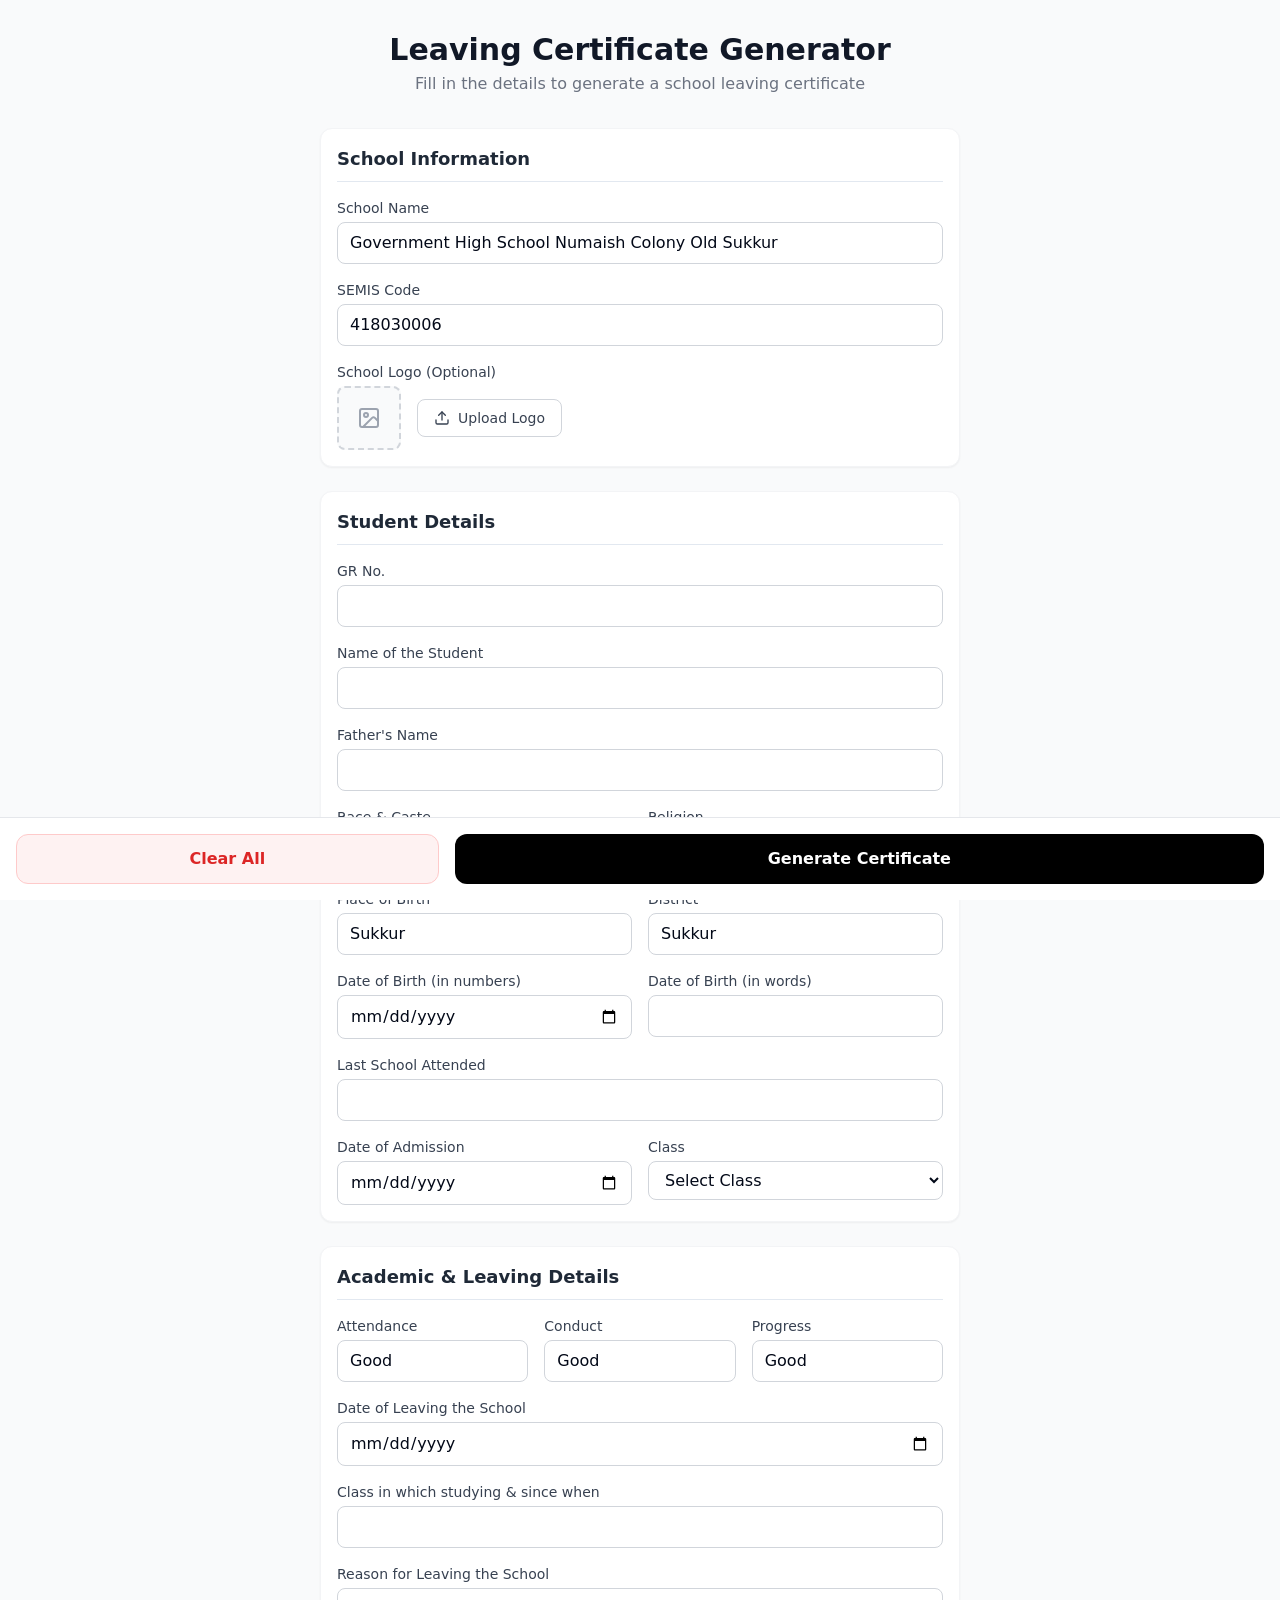
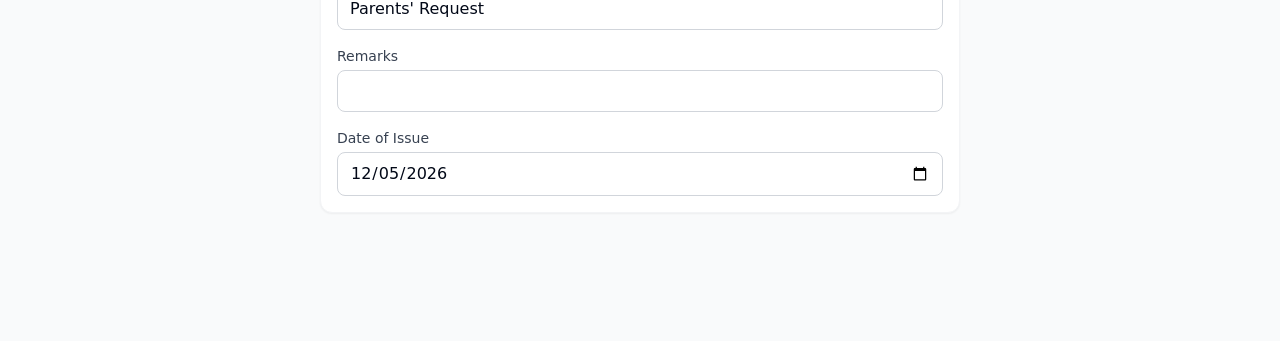
<file: index.html>
<!DOCTYPE html>
<html lang="en">
  <head>
    <meta charset="UTF-8" />
    <meta name="viewport" content="width=device-width, initial-scale=1.0" />
    <title>Leaving Certificate - GHS Numaish Colony</title>
    <meta name="description" content="School Leaving Certificate Generator - GHS Numaish Colony Old Sukkur" />
    <meta name="theme-color" content="#1a365d" />
    <meta name="mobile-web-app-capable" content="yes" />
    <meta name="apple-mobile-web-app-capable" content="yes" />
    <meta name="apple-mobile-web-app-status-bar-style" content="default" />
    <meta name="apple-mobile-web-app-title" content="LC Generator" />
    <link rel="manifest" href="/leavingcertificate/manifest.json" />
    <script type="module" crossorigin src="./assets/index-BnhiAeqV.js"></script>
    <link rel="stylesheet" crossorigin href="./assets/index-DXA7u58c.css">
  </head>
  <body>
    <div id="root"></div>
  </body>
</html>
</file>
<file: assets/index-DXA7u58c.css>
@font-face{font-family:Cinzel;font-style:normal;font-display:swap;font-weight:600;src:url(./cinzel-latin-ext-600-normal-BEFdM_VE.woff2) format("woff2"),url(./cinzel-latin-ext-600-normal-BY9Mq9iK.woff) format("woff");unicode-range:U+0100-02BA,U+02BD-02C5,U+02C7-02CC,U+02CE-02D7,U+02DD-02FF,U+0304,U+0308,U+0329,U+1D00-1DBF,U+1E00-1E9F,U+1EF2-1EFF,U+2020,U+20A0-20AB,U+20AD-20C0,U+2113,U+2C60-2C7F,U+A720-A7FF}@font-face{font-family:Cinzel;font-style:normal;font-display:swap;font-weight:600;src:url(./cinzel-latin-600-normal-Dd5YO2UX.woff2) format("woff2"),url(./cinzel-latin-600-normal-CH_LB4su.woff) format("woff");unicode-range:U+0000-00FF,U+0131,U+0152-0153,U+02BB-02BC,U+02C6,U+02DA,U+02DC,U+0304,U+0308,U+0329,U+2000-206F,U+20AC,U+2122,U+2191,U+2193,U+2212,U+2215,U+FEFF,U+FFFD}@font-face{font-family:Cinzel;font-style:normal;font-display:swap;font-weight:700;src:url(./cinzel-latin-ext-700-normal-C24KFjuG.woff2) format("woff2"),url(./cinzel-latin-ext-700-normal-CORa-yIv.woff) format("woff");unicode-range:U+0100-02BA,U+02BD-02C5,U+02C7-02CC,U+02CE-02D7,U+02DD-02FF,U+0304,U+0308,U+0329,U+1D00-1DBF,U+1E00-1E9F,U+1EF2-1EFF,U+2020,U+20A0-20AB,U+20AD-20C0,U+2113,U+2C60-2C7F,U+A720-A7FF}@font-face{font-family:Cinzel;font-style:normal;font-display:swap;font-weight:700;src:url(./cinzel-latin-700-normal-Dkw14w9r.woff2) format("woff2"),url(./cinzel-latin-700-normal-C-gK7hA8.woff) format("woff");unicode-range:U+0000-00FF,U+0131,U+0152-0153,U+02BB-02BC,U+02C6,U+02DA,U+02DC,U+0304,U+0308,U+0329,U+2000-206F,U+20AC,U+2122,U+2191,U+2193,U+2212,U+2215,U+FEFF,U+FFFD}@font-face{font-family:Libre Baskerville;font-style:normal;font-display:swap;font-weight:400;src:url(./libre-baskerville-latin-ext-400-normal-DehDhP4C.woff2) format("woff2"),url(./libre-baskerville-latin-ext-400-normal-Dm_CMUlS.woff) format("woff");unicode-range:U+0100-02BA,U+02BD-02C5,U+02C7-02CC,U+02CE-02D7,U+02DD-02FF,U+0304,U+0308,U+0329,U+1D00-1DBF,U+1E00-1E9F,U+1EF2-1EFF,U+2020,U+20A0-20AB,U+20AD-20C0,U+2113,U+2C60-2C7F,U+A720-A7FF}@font-face{font-family:Libre Baskerville;font-style:normal;font-display:swap;font-weight:400;src:url(./libre-baskerville-latin-400-normal-C42RasBZ.woff2) format("woff2"),url(./libre-baskerville-latin-400-normal-B6A5kCEq.woff) format("woff");unicode-range:U+0000-00FF,U+0131,U+0152-0153,U+02BB-02BC,U+02C6,U+02DA,U+02DC,U+0304,U+0308,U+0329,U+2000-206F,U+20AC,U+2122,U+2191,U+2193,U+2212,U+2215,U+FEFF,U+FFFD}@font-face{font-family:Libre Baskerville;font-style:normal;font-display:swap;font-weight:700;src:url(./libre-baskerville-latin-ext-700-normal-URU-TBJY.woff2) format("woff2"),url(./libre-baskerville-latin-ext-700-normal-CwmVKpN0.woff) format("woff");unicode-range:U+0100-02BA,U+02BD-02C5,U+02C7-02CC,U+02CE-02D7,U+02DD-02FF,U+0304,U+0308,U+0329,U+1D00-1DBF,U+1E00-1E9F,U+1EF2-1EFF,U+2020,U+20A0-20AB,U+20AD-20C0,U+2113,U+2C60-2C7F,U+A720-A7FF}@font-face{font-family:Libre Baskerville;font-style:normal;font-display:swap;font-weight:700;src:url(./libre-baskerville-latin-700-normal-CLGq6Yj4.woff2) format("woff2"),url(./libre-baskerville-latin-700-normal-DFRs2Bxw.woff) format("woff");unicode-range:U+0000-00FF,U+0131,U+0152-0153,U+02BB-02BC,U+02C6,U+02DA,U+02DC,U+0304,U+0308,U+0329,U+2000-206F,U+20AC,U+2122,U+2191,U+2193,U+2212,U+2215,U+FEFF,U+FFFD}@font-face{font-family:Libre Baskerville;font-style:italic;font-display:swap;font-weight:400;src:url(./libre-baskerville-latin-ext-400-italic-BgvGgHFw.woff2) format("woff2"),url(./libre-baskerville-latin-ext-400-italic-C64zF-fj.woff) format("woff");unicode-range:U+0100-02BA,U+02BD-02C5,U+02C7-02CC,U+02CE-02D7,U+02DD-02FF,U+0304,U+0308,U+0329,U+1D00-1DBF,U+1E00-1E9F,U+1EF2-1EFF,U+2020,U+20A0-20AB,U+20AD-20C0,U+2113,U+2C60-2C7F,U+A720-A7FF}@font-face{font-family:Libre Baskerville;font-style:italic;font-display:swap;font-weight:400;src:url(./libre-baskerville-latin-400-italic-Dx5Rrf3o.woff2) format("woff2"),url(./libre-baskerville-latin-400-italic-BDjkfMIE.woff) format("woff");unicode-range:U+0000-00FF,U+0131,U+0152-0153,U+02BB-02BC,U+02C6,U+02DA,U+02DC,U+0304,U+0308,U+0329,U+2000-206F,U+20AC,U+2122,U+2191,U+2193,U+2212,U+2215,U+FEFF,U+FFFD}@font-face{font-family:Playfair Display;font-style:normal;font-display:swap;font-weight:400;src:url(./playfair-display-cyrillic-400-normal-CjW2EstV.woff2) format("woff2"),url(./playfair-display-cyrillic-400-normal-ZiRag6zj.woff) format("woff");unicode-range:U+0301,U+0400-045F,U+0490-0491,U+04B0-04B1,U+2116}@font-face{font-family:Playfair Display;font-style:normal;font-display:swap;font-weight:400;src:url(./playfair-display-vietnamese-400-normal-BV2APVTb.woff2) format("woff2"),url(./playfair-display-vietnamese-400-normal-BbvUAu4N.woff) format("woff");unicode-range:U+0102-0103,U+0110-0111,U+0128-0129,U+0168-0169,U+01A0-01A1,U+01AF-01B0,U+0300-0301,U+0303-0304,U+0308-0309,U+0323,U+0329,U+1EA0-1EF9,U+20AB}@font-face{font-family:Playfair Display;font-style:normal;font-display:swap;font-weight:400;src:url(./playfair-display-latin-ext-400-normal-BxlSGspa.woff2) format("woff2"),url(./playfair-display-latin-ext-400-normal-qdZwdvNS.woff) format("woff");unicode-range:U+0100-02BA,U+02BD-02C5,U+02C7-02CC,U+02CE-02D7,U+02DD-02FF,U+0304,U+0308,U+0329,U+1D00-1DBF,U+1E00-1E9F,U+1EF2-1EFF,U+2020,U+20A0-20AB,U+20AD-20C0,U+2113,U+2C60-2C7F,U+A720-A7FF}@font-face{font-family:Playfair Display;font-style:normal;font-display:swap;font-weight:400;src:url(./playfair-display-latin-400-normal-CFtfchNt.woff2) format("woff2"),url(./playfair-display-latin-400-normal-DHYHbkg3.woff) format("woff");unicode-range:U+0000-00FF,U+0131,U+0152-0153,U+02BB-02BC,U+02C6,U+02DA,U+02DC,U+0304,U+0308,U+0329,U+2000-206F,U+20AC,U+2122,U+2191,U+2193,U+2212,U+2215,U+FEFF,U+FFFD}@font-face{font-family:Playfair Display;font-style:normal;font-display:swap;font-weight:700;src:url(./playfair-display-cyrillic-700-normal-Dw3uKy19.woff2) format("woff2"),url(./playfair-display-cyrillic-700-normal-Dk1mTcxf.woff) format("woff");unicode-range:U+0301,U+0400-045F,U+0490-0491,U+04B0-04B1,U+2116}@font-face{font-family:Playfair Display;font-style:normal;font-display:swap;font-weight:700;src:url(./playfair-display-vietnamese-700-normal-CaKJSIny.woff2) format("woff2"),url(./playfair-display-vietnamese-700-normal-Cr1rw0mr.woff) format("woff");unicode-range:U+0102-0103,U+0110-0111,U+0128-0129,U+0168-0169,U+01A0-01A1,U+01AF-01B0,U+0300-0301,U+0303-0304,U+0308-0309,U+0323,U+0329,U+1EA0-1EF9,U+20AB}@font-face{font-family:Playfair Display;font-style:normal;font-display:swap;font-weight:700;src:url(./playfair-display-latin-ext-700-normal-C58ejOkc.woff2) format("woff2"),url(./playfair-display-latin-ext-700-normal-D5HUU8GT.woff) format("woff");unicode-range:U+0100-02BA,U+02BD-02C5,U+02C7-02CC,U+02CE-02D7,U+02DD-02FF,U+0304,U+0308,U+0329,U+1D00-1DBF,U+1E00-1E9F,U+1EF2-1EFF,U+2020,U+20A0-20AB,U+20AD-20C0,U+2113,U+2C60-2C7F,U+A720-A7FF}@font-face{font-family:Playfair Display;font-style:normal;font-display:swap;font-weight:700;src:url(./playfair-display-latin-700-normal-CuDiGg7c.woff2) format("woff2"),url(./playfair-display-latin-700-normal-Bc_1Q1cG.woff) format("woff");unicode-range:U+0000-00FF,U+0131,U+0152-0153,U+02BB-02BC,U+02C6,U+02DA,U+02DC,U+0304,U+0308,U+0329,U+2000-206F,U+20AC,U+2122,U+2191,U+2193,U+2212,U+2215,U+FEFF,U+FFFD}*,:before,:after{--tw-border-spacing-x: 0;--tw-border-spacing-y: 0;--tw-translate-x: 0;--tw-translate-y: 0;--tw-rotate: 0;--tw-skew-x: 0;--tw-skew-y: 0;--tw-scale-x: 1;--tw-scale-y: 1;--tw-pan-x: ;--tw-pan-y: ;--tw-pinch-zoom: ;--tw-scroll-snap-strictness: proximity;--tw-gradient-from-position: ;--tw-gradient-via-position: ;--tw-gradient-to-position: ;--tw-ordinal: ;--tw-slashed-zero: ;--tw-numeric-figure: ;--tw-numeric-spacing: ;--tw-numeric-fraction: ;--tw-ring-inset: ;--tw-ring-offset-width: 0px;--tw-ring-offset-color: #fff;--tw-ring-color: rgb(59 130 246 / .5);--tw-ring-offset-shadow: 0 0 #0000;--tw-ring-shadow: 0 0 #0000;--tw-shadow: 0 0 #0000;--tw-shadow-colored: 0 0 #0000;--tw-blur: ;--tw-brightness: ;--tw-contrast: ;--tw-grayscale: ;--tw-hue-rotate: ;--tw-invert: ;--tw-saturate: ;--tw-sepia: ;--tw-drop-shadow: ;--tw-backdrop-blur: ;--tw-backdrop-brightness: ;--tw-backdrop-contrast: ;--tw-backdrop-grayscale: ;--tw-backdrop-hue-rotate: ;--tw-backdrop-invert: ;--tw-backdrop-opacity: ;--tw-backdrop-saturate: ;--tw-backdrop-sepia: ;--tw-contain-size: ;--tw-contain-layout: ;--tw-contain-paint: ;--tw-contain-style: }::backdrop{--tw-border-spacing-x: 0;--tw-border-spacing-y: 0;--tw-translate-x: 0;--tw-translate-y: 0;--tw-rotate: 0;--tw-skew-x: 0;--tw-skew-y: 0;--tw-scale-x: 1;--tw-scale-y: 1;--tw-pan-x: ;--tw-pan-y: ;--tw-pinch-zoom: ;--tw-scroll-snap-strictness: proximity;--tw-gradient-from-position: ;--tw-gradient-via-position: ;--tw-gradient-to-position: ;--tw-ordinal: ;--tw-slashed-zero: ;--tw-numeric-figure: ;--tw-numeric-spacing: ;--tw-numeric-fraction: ;--tw-ring-inset: ;--tw-ring-offset-width: 0px;--tw-ring-offset-color: #fff;--tw-ring-color: rgb(59 130 246 / .5);--tw-ring-offset-shadow: 0 0 #0000;--tw-ring-shadow: 0 0 #0000;--tw-shadow: 0 0 #0000;--tw-shadow-colored: 0 0 #0000;--tw-blur: ;--tw-brightness: ;--tw-contrast: ;--tw-grayscale: ;--tw-hue-rotate: ;--tw-invert: ;--tw-saturate: ;--tw-sepia: ;--tw-drop-shadow: ;--tw-backdrop-blur: ;--tw-backdrop-brightness: ;--tw-backdrop-contrast: ;--tw-backdrop-grayscale: ;--tw-backdrop-hue-rotate: ;--tw-backdrop-invert: ;--tw-backdrop-opacity: ;--tw-backdrop-saturate: ;--tw-backdrop-sepia: ;--tw-contain-size: ;--tw-contain-layout: ;--tw-contain-paint: ;--tw-contain-style: }*,:before,:after{box-sizing:border-box;border-width:0;border-style:solid;border-color:#e5e7eb}:before,:after{--tw-content: ""}html,:host{line-height:1.5;-webkit-text-size-adjust:100%;-moz-tab-size:4;-o-tab-size:4;tab-size:4;font-family:ui-sans-serif,system-ui,sans-serif,"Apple Color Emoji","Segoe UI Emoji",Segoe UI Symbol,"Noto Color Emoji";font-feature-settings:normal;font-variation-settings:normal;-webkit-tap-highlight-color:transparent}body{margin:0;line-height:inherit}hr{height:0;color:inherit;border-top-width:1px}abbr:where([title]){-webkit-text-decoration:underline dotted;text-decoration:underline dotted}h1,h2,h3,h4,h5,h6{font-size:inherit;font-weight:inherit}a{color:inherit;text-decoration:inherit}b,strong{font-weight:bolder}code,kbd,samp,pre{font-family:ui-monospace,SFMono-Regular,Menlo,Monaco,Consolas,Liberation Mono,Courier New,monospace;font-feature-settings:normal;font-variation-settings:normal;font-size:1em}small{font-size:80%}sub,sup{font-size:75%;line-height:0;position:relative;vertical-align:baseline}sub{bottom:-.25em}sup{top:-.5em}table{text-indent:0;border-color:inherit;border-collapse:collapse}button,input,optgroup,select,textarea{font-family:inherit;font-feature-settings:inherit;font-variation-settings:inherit;font-size:100%;font-weight:inherit;line-height:inherit;letter-spacing:inherit;color:inherit;margin:0;padding:0}button,select{text-transform:none}button,input:where([type=button]),input:where([type=reset]),input:where([type=submit]){-webkit-appearance:button;background-color:transparent;background-image:none}:-moz-focusring{outline:auto}:-moz-ui-invalid{box-shadow:none}progress{vertical-align:baseline}::-webkit-inner-spin-button,::-webkit-outer-spin-button{height:auto}[type=search]{-webkit-appearance:textfield;outline-offset:-2px}::-webkit-search-decoration{-webkit-appearance:none}::-webkit-file-upload-button{-webkit-appearance:button;font:inherit}summary{display:list-item}blockquote,dl,dd,h1,h2,h3,h4,h5,h6,hr,figure,p,pre{margin:0}fieldset{margin:0;padding:0}legend{padding:0}ol,ul,menu{list-style:none;margin:0;padding:0}dialog{padding:0}textarea{resize:vertical}input::-moz-placeholder,textarea::-moz-placeholder{opacity:1;color:#9ca3af}input::placeholder,textarea::placeholder{opacity:1;color:#9ca3af}button,[role=button]{cursor:pointer}:disabled{cursor:default}img,svg,video,canvas,audio,iframe,embed,object{display:block;vertical-align:middle}img,video{max-width:100%;height:auto}[hidden]:where(:not([hidden=until-found])){display:none}:root{--background: 0 0% 100%;--foreground: 222.2 84% 4.9%;--card: 0 0% 100%;--card-foreground: 222.2 84% 4.9%;--popover: 0 0% 100%;--popover-foreground: 222.2 84% 4.9%;--primary: 222.2 47.4% 11.2%;--primary-foreground: 210 40% 98%;--secondary: 210 40% 96.1%;--secondary-foreground: 222.2 47.4% 11.2%;--muted: 210 40% 96.1%;--muted-foreground: 215.4 16.3% 46.9%;--accent: 210 40% 96.1%;--accent-foreground: 222.2 47.4% 11.2%;--destructive: 0 84.2% 60.2%;--destructive-foreground: 210 40% 98%;--border: 214.3 31.8% 91.4%;--input: 214.3 31.8% 91.4%;--ring: 222.2 84% 4.9%;--radius: .5rem;--sidebar-background: 0 0% 98%;--sidebar-foreground: 240 5.3% 26.1%;--sidebar-primary: 240 5.9% 10%;--sidebar-primary-foreground: 0 0% 98%;--sidebar-accent: 240 4.8% 95.9%;--sidebar-accent-foreground: 240 5.9% 10%;--sidebar-border: 220 13% 91%;--sidebar-ring: 217.2 91.2% 59.8%}.dark{--background: 222.2 84% 4.9%;--foreground: 210 40% 98%;--card: 222.2 84% 4.9%;--card-foreground: 210 40% 98%;--popover: 222.2 84% 4.9%;--popover-foreground: 210 40% 98%;--primary: 210 40% 98%;--primary-foreground: 222.2 47.4% 11.2%;--secondary: 217.2 32.6% 17.5%;--secondary-foreground: 210 40% 98%;--muted: 217.2 32.6% 17.5%;--muted-foreground: 215 20.2% 65.1%;--accent: 217.2 32.6% 17.5%;--accent-foreground: 210 40% 98%;--destructive: 0 62.8% 30.6%;--destructive-foreground: 210 40% 98%;--border: 217.2 32.6% 17.5%;--input: 217.2 32.6% 17.5%;--ring: 212.7 26.8% 83.9%;--sidebar-background: 240 5.9% 10%;--sidebar-foreground: 240 4.8% 95.9%;--sidebar-primary: 224.3 76.3% 48%;--sidebar-primary-foreground: 0 0% 100%;--sidebar-accent: 240 3.7% 15.9%;--sidebar-accent-foreground: 240 4.8% 95.9%;--sidebar-border: 240 3.7% 15.9%;--sidebar-ring: 217.2 91.2% 59.8%}*{border-color:hsl(var(--border))}body{background-color:hsl(var(--background));color:hsl(var(--foreground))}.sr-only{position:absolute;width:1px;height:1px;padding:0;margin:-1px;overflow:hidden;clip:rect(0,0,0,0);white-space:nowrap;border-width:0}.pointer-events-none{pointer-events:none}.pointer-events-auto{pointer-events:auto}.visible{visibility:visible}.invisible{visibility:hidden}.static{position:static}.fixed{position:fixed}.absolute{position:absolute}.relative{position:relative}.sticky{position:sticky}.inset-0{top:0;right:0;bottom:0;left:0}.inset-x-0{left:0;right:0}.inset-y-0{top:0;bottom:0}.-bottom-12{bottom:-3rem}.-left-12{left:-3rem}.-right-12{right:-3rem}.-top-12{top:-3rem}.bottom-0{bottom:0}.left-0{left:0}.left-1{left:.25rem}.left-1\/2{left:50%}.left-2{left:.5rem}.left-\[50\%\]{left:50%}.right-0{right:0}.right-1{right:.25rem}.right-2{right:.5rem}.right-3{right:.75rem}.right-4{right:1rem}.top-0{top:0}.top-1\.5{top:.375rem}.top-1\/2{top:50%}.top-2{top:.5rem}.top-3\.5{top:.875rem}.top-4{top:1rem}.top-\[1px\]{top:1px}.top-\[50\%\]{top:50%}.top-\[60\%\]{top:60%}.top-full{top:100%}.z-10{z-index:10}.z-20{z-index:20}.z-50{z-index:50}.z-\[100\]{z-index:100}.z-\[1\]{z-index:1}.-mx-1{margin-left:-.25rem;margin-right:-.25rem}.mx-2{margin-left:.5rem;margin-right:.5rem}.mx-3\.5{margin-left:.875rem;margin-right:.875rem}.mx-auto{margin-left:auto;margin-right:auto}.my-0\.5{margin-top:.125rem;margin-bottom:.125rem}.my-1{margin-top:.25rem;margin-bottom:.25rem}.-ml-4{margin-left:-1rem}.-mt-4{margin-top:-1rem}.mb-0{margin-bottom:0}.mb-1{margin-bottom:.25rem}.mb-4{margin-bottom:1rem}.mb-8{margin-bottom:2rem}.ml-1{margin-left:.25rem}.ml-auto{margin-left:auto}.mr-1{margin-right:.25rem}.mr-2{margin-right:.5rem}.mt-1{margin-top:.25rem}.mt-1\.5{margin-top:.375rem}.mt-2{margin-top:.5rem}.mt-24{margin-top:6rem}.mt-4{margin-top:1rem}.mt-auto{margin-top:auto}.block{display:block}.inline-block{display:inline-block}.flex{display:flex}.inline-flex{display:inline-flex}.table{display:table}.grid{display:grid}.hidden{display:none}.aspect-square{aspect-ratio:1 / 1}.aspect-video{aspect-ratio:16 / 9}.size-4{width:1rem;height:1rem}.h-1\.5{height:.375rem}.h-10{height:2.5rem}.h-11{height:2.75rem}.h-12{height:3rem}.h-14{height:3.5rem}.h-16{height:4rem}.h-2{height:.5rem}.h-2\.5{height:.625rem}.h-3{height:.75rem}.h-3\.5{height:.875rem}.h-4{height:1rem}.h-5{height:1.25rem}.h-6{height:1.5rem}.h-7{height:1.75rem}.h-8{height:2rem}.h-9{height:2.25rem}.h-\[1px\]{height:1px}.h-\[var\(--radix-navigation-menu-viewport-height\)\]{height:var(--radix-navigation-menu-viewport-height)}.h-\[var\(--radix-select-trigger-height\)\]{height:var(--radix-select-trigger-height)}.h-auto{height:auto}.h-full{height:100%}.h-px{height:1px}.h-svh{height:100svh}.max-h-96{max-height:24rem}.max-h-\[300px\]{max-height:300px}.max-h-screen{max-height:100vh}.min-h-0{min-height:0px}.min-h-\[80px\]{min-height:80px}.min-h-screen{min-height:100vh}.min-h-svh{min-height:100svh}.w-0{width:0px}.w-1{width:.25rem}.w-10{width:2.5rem}.w-11{width:2.75rem}.w-14{width:3.5rem}.w-16{width:4rem}.w-2{width:.5rem}.w-2\.5{width:.625rem}.w-3{width:.75rem}.w-3\.5{width:.875rem}.w-3\/4{width:75%}.w-4{width:1rem}.w-5{width:1.25rem}.w-6{width:1.5rem}.w-64{width:16rem}.w-7{width:1.75rem}.w-72{width:18rem}.w-8{width:2rem}.w-9{width:2.25rem}.w-\[--sidebar-width\]{width:var(--sidebar-width)}.w-\[100px\]{width:100px}.w-\[1px\]{width:1px}.w-auto{width:auto}.w-full{width:100%}.w-max{width:-moz-max-content;width:max-content}.w-px{width:1px}.min-w-0{min-width:0px}.min-w-5{min-width:1.25rem}.min-w-\[12rem\]{min-width:12rem}.min-w-\[60px\]{min-width:60px}.min-w-\[8rem\]{min-width:8rem}.min-w-\[var\(--radix-select-trigger-width\)\]{min-width:var(--radix-select-trigger-width)}.max-w-2xl{max-width:42rem}.max-w-7xl{max-width:80rem}.max-w-\[--skeleton-width\]{max-width:var(--skeleton-width)}.max-w-lg{max-width:32rem}.max-w-max{max-width:-moz-max-content;max-width:max-content}.flex-1{flex:1 1 0%}.flex-\[2\]{flex:2}.flex-shrink-0,.shrink-0{flex-shrink:0}.flex-grow,.grow{flex-grow:1}.grow-0{flex-grow:0}.basis-full{flex-basis:100%}.caption-bottom{caption-side:bottom}.border-collapse{border-collapse:collapse}.origin-top-left{transform-origin:top left}.-translate-x-1\/2{--tw-translate-x: -50%;transform:translate(var(--tw-translate-x),var(--tw-translate-y)) rotate(var(--tw-rotate)) skew(var(--tw-skew-x)) skewY(var(--tw-skew-y)) scaleX(var(--tw-scale-x)) scaleY(var(--tw-scale-y))}.-translate-x-px{--tw-translate-x: -1px;transform:translate(var(--tw-translate-x),var(--tw-translate-y)) rotate(var(--tw-rotate)) skew(var(--tw-skew-x)) skewY(var(--tw-skew-y)) scaleX(var(--tw-scale-x)) scaleY(var(--tw-scale-y))}.-translate-y-1\/2{--tw-translate-y: -50%;transform:translate(var(--tw-translate-x),var(--tw-translate-y)) rotate(var(--tw-rotate)) skew(var(--tw-skew-x)) skewY(var(--tw-skew-y)) scaleX(var(--tw-scale-x)) scaleY(var(--tw-scale-y))}.translate-x-\[-50\%\]{--tw-translate-x: -50%;transform:translate(var(--tw-translate-x),var(--tw-translate-y)) rotate(var(--tw-rotate)) skew(var(--tw-skew-x)) skewY(var(--tw-skew-y)) scaleX(var(--tw-scale-x)) scaleY(var(--tw-scale-y))}.translate-x-px{--tw-translate-x: 1px;transform:translate(var(--tw-translate-x),var(--tw-translate-y)) rotate(var(--tw-rotate)) skew(var(--tw-skew-x)) skewY(var(--tw-skew-y)) scaleX(var(--tw-scale-x)) scaleY(var(--tw-scale-y))}.translate-y-\[-50\%\]{--tw-translate-y: -50%;transform:translate(var(--tw-translate-x),var(--tw-translate-y)) rotate(var(--tw-rotate)) skew(var(--tw-skew-x)) skewY(var(--tw-skew-y)) scaleX(var(--tw-scale-x)) scaleY(var(--tw-scale-y))}.rotate-45{--tw-rotate: 45deg;transform:translate(var(--tw-translate-x),var(--tw-translate-y)) rotate(var(--tw-rotate)) skew(var(--tw-skew-x)) skewY(var(--tw-skew-y)) scaleX(var(--tw-scale-x)) scaleY(var(--tw-scale-y))}.rotate-90{--tw-rotate: 90deg;transform:translate(var(--tw-translate-x),var(--tw-translate-y)) rotate(var(--tw-rotate)) skew(var(--tw-skew-x)) skewY(var(--tw-skew-y)) scaleX(var(--tw-scale-x)) scaleY(var(--tw-scale-y))}.transform{transform:translate(var(--tw-translate-x),var(--tw-translate-y)) rotate(var(--tw-rotate)) skew(var(--tw-skew-x)) skewY(var(--tw-skew-y)) scaleX(var(--tw-scale-x)) scaleY(var(--tw-scale-y))}@keyframes pulse{50%{opacity:.5}}.animate-pulse{animation:pulse 2s cubic-bezier(.4,0,.6,1) infinite}@keyframes spin{to{transform:rotate(360deg)}}.animate-spin{animation:spin 1s linear infinite}.cursor-default{cursor:default}.cursor-pointer{cursor:pointer}.touch-none{touch-action:none}.select-none{-webkit-user-select:none;-moz-user-select:none;user-select:none}.list-none{list-style-type:none}.grid-cols-1{grid-template-columns:repeat(1,minmax(0,1fr))}.grid-cols-2{grid-template-columns:repeat(2,minmax(0,1fr))}.grid-cols-3{grid-template-columns:repeat(3,minmax(0,1fr))}.flex-row{flex-direction:row}.flex-col{flex-direction:column}.flex-col-reverse{flex-direction:column-reverse}.flex-wrap{flex-wrap:wrap}.items-start{align-items:flex-start}.items-end{align-items:flex-end}.items-center{align-items:center}.items-stretch{align-items:stretch}.justify-center{justify-content:center}.justify-between{justify-content:space-between}.gap-1{gap:.25rem}.gap-1\.5{gap:.375rem}.gap-2{gap:.5rem}.gap-4{gap:1rem}.space-x-1>:not([hidden])~:not([hidden]){--tw-space-x-reverse: 0;margin-right:calc(.25rem * var(--tw-space-x-reverse));margin-left:calc(.25rem * calc(1 - var(--tw-space-x-reverse)))}.space-x-4>:not([hidden])~:not([hidden]){--tw-space-x-reverse: 0;margin-right:calc(1rem * var(--tw-space-x-reverse));margin-left:calc(1rem * calc(1 - var(--tw-space-x-reverse)))}.space-y-1>:not([hidden])~:not([hidden]){--tw-space-y-reverse: 0;margin-top:calc(.25rem * calc(1 - var(--tw-space-y-reverse)));margin-bottom:calc(.25rem * var(--tw-space-y-reverse))}.space-y-1\.5>:not([hidden])~:not([hidden]){--tw-space-y-reverse: 0;margin-top:calc(.375rem * calc(1 - var(--tw-space-y-reverse)));margin-bottom:calc(.375rem * var(--tw-space-y-reverse))}.space-y-2>:not([hidden])~:not([hidden]){--tw-space-y-reverse: 0;margin-top:calc(.5rem * calc(1 - var(--tw-space-y-reverse)));margin-bottom:calc(.5rem * var(--tw-space-y-reverse))}.space-y-4>:not([hidden])~:not([hidden]){--tw-space-y-reverse: 0;margin-top:calc(1rem * calc(1 - var(--tw-space-y-reverse)));margin-bottom:calc(1rem * var(--tw-space-y-reverse))}.space-y-6>:not([hidden])~:not([hidden]){--tw-space-y-reverse: 0;margin-top:calc(1.5rem * calc(1 - var(--tw-space-y-reverse)));margin-bottom:calc(1.5rem * var(--tw-space-y-reverse))}.overflow-auto{overflow:auto}.overflow-hidden{overflow:hidden}.overflow-x-auto{overflow-x:auto}.overflow-y-auto{overflow-y:auto}.overflow-x-hidden{overflow-x:hidden}.whitespace-nowrap{white-space:nowrap}.break-words{overflow-wrap:break-word}.rounded-\[2px\]{border-radius:2px}.rounded-\[inherit\]{border-radius:inherit}.rounded-full{border-radius:9999px}.rounded-lg{border-radius:var(--radius)}.rounded-md{border-radius:calc(var(--radius) - 2px)}.rounded-sm{border-radius:calc(var(--radius) - 4px)}.rounded-xl{border-radius:.75rem}.rounded-t-\[10px\]{border-top-left-radius:10px;border-top-right-radius:10px}.rounded-tl-sm{border-top-left-radius:calc(var(--radius) - 4px)}.border{border-width:1px}.border-2{border-width:2px}.border-\[1\.5px\]{border-width:1.5px}.border-y{border-top-width:1px;border-bottom-width:1px}.border-b{border-bottom-width:1px}.border-l{border-left-width:1px}.border-r{border-right-width:1px}.border-t{border-top-width:1px}.border-dashed{border-style:dashed}.border-\[\#000000\]{--tw-border-opacity: 1;border-color:rgb(0 0 0 / var(--tw-border-opacity, 1))}.border-\[--color-border\]{border-color:var(--color-border)}.border-border\/50{border-color:hsl(var(--border) / .5)}.border-destructive{border-color:hsl(var(--destructive))}.border-destructive\/50{border-color:hsl(var(--destructive) / .5)}.border-gray-100{--tw-border-opacity: 1;border-color:rgb(243 244 246 / var(--tw-border-opacity, 1))}.border-gray-200{--tw-border-opacity: 1;border-color:rgb(229 231 235 / var(--tw-border-opacity, 1))}.border-gray-300{--tw-border-opacity: 1;border-color:rgb(209 213 219 / var(--tw-border-opacity, 1))}.border-input{border-color:hsl(var(--input))}.border-primary{border-color:hsl(var(--primary))}.border-red-200{--tw-border-opacity: 1;border-color:rgb(254 202 202 / var(--tw-border-opacity, 1))}.border-sidebar-border{border-color:hsl(var(--sidebar-border))}.border-transparent{border-color:transparent}.border-white{--tw-border-opacity: 1;border-color:rgb(255 255 255 / var(--tw-border-opacity, 1))}.border-l-transparent{border-left-color:transparent}.border-t-transparent{border-top-color:transparent}.bg-\[--color-bg\]{background-color:var(--color-bg)}.bg-accent{background-color:hsl(var(--accent))}.bg-background{background-color:hsl(var(--background))}.bg-black{--tw-bg-opacity: 1;background-color:rgb(0 0 0 / var(--tw-bg-opacity, 1))}.bg-black\/80{background-color:#000c}.bg-border{background-color:hsl(var(--border))}.bg-card{background-color:hsl(var(--card))}.bg-destructive{background-color:hsl(var(--destructive))}.bg-foreground{background-color:hsl(var(--foreground))}.bg-gray-100{--tw-bg-opacity: 1;background-color:rgb(243 244 246 / var(--tw-bg-opacity, 1))}.bg-gray-50{--tw-bg-opacity: 1;background-color:rgb(249 250 251 / var(--tw-bg-opacity, 1))}.bg-muted{background-color:hsl(var(--muted))}.bg-muted\/50{background-color:hsl(var(--muted) / .5)}.bg-popover{background-color:hsl(var(--popover))}.bg-primary{background-color:hsl(var(--primary))}.bg-red-50{--tw-bg-opacity: 1;background-color:rgb(254 242 242 / var(--tw-bg-opacity, 1))}.bg-secondary{background-color:hsl(var(--secondary))}.bg-sidebar{background-color:hsl(var(--sidebar-background))}.bg-sidebar-border{background-color:hsl(var(--sidebar-border))}.bg-transparent{background-color:transparent}.bg-white{--tw-bg-opacity: 1;background-color:rgb(255 255 255 / var(--tw-bg-opacity, 1))}.fill-current{fill:currentColor}.object-contain{-o-object-fit:contain;object-fit:contain}.p-0{padding:0}.p-1{padding:.25rem}.p-2{padding:.5rem}.p-3{padding:.75rem}.p-4{padding:1rem}.p-6{padding:1.5rem}.p-\[1px\]{padding:1px}.px-1{padding-left:.25rem;padding-right:.25rem}.px-2{padding-left:.5rem;padding-right:.5rem}.px-2\.5{padding-left:.625rem;padding-right:.625rem}.px-3{padding-left:.75rem;padding-right:.75rem}.px-4{padding-left:1rem;padding-right:1rem}.px-5{padding-left:1.25rem;padding-right:1.25rem}.px-8{padding-left:2rem;padding-right:2rem}.py-0\.5{padding-top:.125rem;padding-bottom:.125rem}.py-1{padding-top:.25rem;padding-bottom:.25rem}.py-1\.5{padding-top:.375rem;padding-bottom:.375rem}.py-2{padding-top:.5rem;padding-bottom:.5rem}.py-3{padding-top:.75rem;padding-bottom:.75rem}.py-4{padding-top:1rem;padding-bottom:1rem}.py-6{padding-top:1.5rem;padding-bottom:1.5rem}.py-8{padding-top:2rem;padding-bottom:2rem}.pb-2{padding-bottom:.5rem}.pb-24{padding-bottom:6rem}.pb-3{padding-bottom:.75rem}.pb-4{padding-bottom:1rem}.pl-2\.5{padding-left:.625rem}.pl-4{padding-left:1rem}.pl-8{padding-left:2rem}.pr-2{padding-right:.5rem}.pr-2\.5{padding-right:.625rem}.pr-8{padding-right:2rem}.pt-0{padding-top:0}.pt-1{padding-top:.25rem}.pt-3{padding-top:.75rem}.pt-4{padding-top:1rem}.text-left{text-align:left}.text-center{text-align:center}.align-middle{vertical-align:middle}.font-mono{font-family:ui-monospace,SFMono-Regular,Menlo,Monaco,Consolas,Liberation Mono,Courier New,monospace}.font-serif{font-family:ui-serif,Georgia,Cambria,Times New Roman,Times,serif}.text-2xl{font-size:1.5rem;line-height:2rem}.text-3xl{font-size:1.875rem;line-height:2.25rem}.text-4xl{font-size:2.25rem;line-height:2.5rem}.text-\[0\.8rem\]{font-size:.8rem}.text-base{font-size:1rem;line-height:1.5rem}.text-lg{font-size:1.125rem;line-height:1.75rem}.text-sm{font-size:.875rem;line-height:1.25rem}.text-xl{font-size:1.25rem;line-height:1.75rem}.text-xs{font-size:.75rem;line-height:1rem}.font-bold{font-weight:700}.font-medium{font-weight:500}.font-normal{font-weight:400}.font-semibold{font-weight:600}.uppercase{text-transform:uppercase}.italic{font-style:italic}.tabular-nums{--tw-numeric-spacing: tabular-nums;font-variant-numeric:var(--tw-ordinal) var(--tw-slashed-zero) var(--tw-numeric-figure) var(--tw-numeric-spacing) var(--tw-numeric-fraction)}.leading-none{line-height:1}.leading-tight{line-height:1.25}.tracking-normal{letter-spacing:0em}.tracking-tight{letter-spacing:-.025em}.tracking-widest{letter-spacing:.1em}.text-\[\#000000\]{--tw-text-opacity: 1;color:rgb(0 0 0 / var(--tw-text-opacity, 1))}.text-accent-foreground{color:hsl(var(--accent-foreground))}.text-card-foreground{color:hsl(var(--card-foreground))}.text-current{color:currentColor}.text-destructive{color:hsl(var(--destructive))}.text-destructive-foreground{color:hsl(var(--destructive-foreground))}.text-foreground{color:hsl(var(--foreground))}.text-foreground\/50{color:hsl(var(--foreground) / .5)}.text-gray-400{--tw-text-opacity: 1;color:rgb(156 163 175 / var(--tw-text-opacity, 1))}.text-gray-500{--tw-text-opacity: 1;color:rgb(107 114 128 / var(--tw-text-opacity, 1))}.text-gray-600{--tw-text-opacity: 1;color:rgb(75 85 99 / var(--tw-text-opacity, 1))}.text-gray-700{--tw-text-opacity: 1;color:rgb(55 65 81 / var(--tw-text-opacity, 1))}.text-gray-800{--tw-text-opacity: 1;color:rgb(31 41 55 / var(--tw-text-opacity, 1))}.text-gray-900{--tw-text-opacity: 1;color:rgb(17 24 39 / var(--tw-text-opacity, 1))}.text-muted-foreground{color:hsl(var(--muted-foreground))}.text-popover-foreground{color:hsl(var(--popover-foreground))}.text-primary{color:hsl(var(--primary))}.text-primary-foreground{color:hsl(var(--primary-foreground))}.text-red-600{--tw-text-opacity: 1;color:rgb(220 38 38 / var(--tw-text-opacity, 1))}.text-secondary-foreground{color:hsl(var(--secondary-foreground))}.text-sidebar-foreground{color:hsl(var(--sidebar-foreground))}.text-sidebar-foreground\/70{color:hsl(var(--sidebar-foreground) / .7)}.text-white{--tw-text-opacity: 1;color:rgb(255 255 255 / var(--tw-text-opacity, 1))}.underline{text-decoration-line:underline}.underline-offset-4{text-underline-offset:4px}.opacity-0{opacity:0}.opacity-50{opacity:.5}.opacity-60{opacity:.6}.opacity-70{opacity:.7}.opacity-90{opacity:.9}.shadow-\[0_0_0_1px_hsl\(var\(--sidebar-border\)\)\]{--tw-shadow: 0 0 0 1px hsl(var(--sidebar-border));--tw-shadow-colored: 0 0 0 1px var(--tw-shadow-color);box-shadow:var(--tw-ring-offset-shadow, 0 0 #0000),var(--tw-ring-shadow, 0 0 #0000),var(--tw-shadow)}.shadow-lg{--tw-shadow: 0 10px 15px -3px rgb(0 0 0 / .1), 0 4px 6px -4px rgb(0 0 0 / .1);--tw-shadow-colored: 0 10px 15px -3px var(--tw-shadow-color), 0 4px 6px -4px var(--tw-shadow-color);box-shadow:var(--tw-ring-offset-shadow, 0 0 #0000),var(--tw-ring-shadow, 0 0 #0000),var(--tw-shadow)}.shadow-md{--tw-shadow: 0 4px 6px -1px rgb(0 0 0 / .1), 0 2px 4px -2px rgb(0 0 0 / .1);--tw-shadow-colored: 0 4px 6px -1px var(--tw-shadow-color), 0 2px 4px -2px var(--tw-shadow-color);box-shadow:var(--tw-ring-offset-shadow, 0 0 #0000),var(--tw-ring-shadow, 0 0 #0000),var(--tw-shadow)}.shadow-none{--tw-shadow: 0 0 #0000;--tw-shadow-colored: 0 0 #0000;box-shadow:var(--tw-ring-offset-shadow, 0 0 #0000),var(--tw-ring-shadow, 0 0 #0000),var(--tw-shadow)}.shadow-sm{--tw-shadow: 0 1px 2px 0 rgb(0 0 0 / .05);--tw-shadow-colored: 0 1px 2px 0 var(--tw-shadow-color);box-shadow:var(--tw-ring-offset-shadow, 0 0 #0000),var(--tw-ring-shadow, 0 0 #0000),var(--tw-shadow)}.shadow-xl{--tw-shadow: 0 20px 25px -5px rgb(0 0 0 / .1), 0 8px 10px -6px rgb(0 0 0 / .1);--tw-shadow-colored: 0 20px 25px -5px var(--tw-shadow-color), 0 8px 10px -6px var(--tw-shadow-color);box-shadow:var(--tw-ring-offset-shadow, 0 0 #0000),var(--tw-ring-shadow, 0 0 #0000),var(--tw-shadow)}.outline-none{outline:2px solid transparent;outline-offset:2px}.outline{outline-style:solid}.ring-0{--tw-ring-offset-shadow: var(--tw-ring-inset) 0 0 0 var(--tw-ring-offset-width) var(--tw-ring-offset-color);--tw-ring-shadow: var(--tw-ring-inset) 0 0 0 calc(0px + var(--tw-ring-offset-width)) var(--tw-ring-color);box-shadow:var(--tw-ring-offset-shadow),var(--tw-ring-shadow),var(--tw-shadow, 0 0 #0000)}.ring-2{--tw-ring-offset-shadow: var(--tw-ring-inset) 0 0 0 var(--tw-ring-offset-width) var(--tw-ring-offset-color);--tw-ring-shadow: var(--tw-ring-inset) 0 0 0 calc(2px + var(--tw-ring-offset-width)) var(--tw-ring-color);box-shadow:var(--tw-ring-offset-shadow),var(--tw-ring-shadow),var(--tw-shadow, 0 0 #0000)}.ring-ring{--tw-ring-color: hsl(var(--ring))}.ring-sidebar-ring{--tw-ring-color: hsl(var(--sidebar-ring))}.ring-offset-background{--tw-ring-offset-color: hsl(var(--background))}.grayscale{--tw-grayscale: grayscale(100%);filter:var(--tw-blur) var(--tw-brightness) var(--tw-contrast) var(--tw-grayscale) var(--tw-hue-rotate) var(--tw-invert) var(--tw-saturate) var(--tw-sepia) var(--tw-drop-shadow)}.filter{filter:var(--tw-blur) var(--tw-brightness) var(--tw-contrast) var(--tw-grayscale) var(--tw-hue-rotate) var(--tw-invert) var(--tw-saturate) var(--tw-sepia) var(--tw-drop-shadow)}.transition{transition-property:color,background-color,border-color,text-decoration-color,fill,stroke,opacity,box-shadow,transform,filter,-webkit-backdrop-filter;transition-property:color,background-color,border-color,text-decoration-color,fill,stroke,opacity,box-shadow,transform,filter,backdrop-filter;transition-property:color,background-color,border-color,text-decoration-color,fill,stroke,opacity,box-shadow,transform,filter,backdrop-filter,-webkit-backdrop-filter;transition-timing-function:cubic-bezier(.4,0,.2,1);transition-duration:.15s}.transition-\[left\,right\,width\]{transition-property:left,right,width;transition-timing-function:cubic-bezier(.4,0,.2,1);transition-duration:.15s}.transition-\[margin\,opa\]{transition-property:margin,opa;transition-timing-function:cubic-bezier(.4,0,.2,1);transition-duration:.15s}.transition-\[width\,height\,padding\]{transition-property:width,height,padding;transition-timing-function:cubic-bezier(.4,0,.2,1);transition-duration:.15s}.transition-\[width\]{transition-property:width;transition-timing-function:cubic-bezier(.4,0,.2,1);transition-duration:.15s}.transition-all{transition-property:all;transition-timing-function:cubic-bezier(.4,0,.2,1);transition-duration:.15s}.transition-colors{transition-property:color,background-color,border-color,text-decoration-color,fill,stroke;transition-timing-function:cubic-bezier(.4,0,.2,1);transition-duration:.15s}.transition-opacity{transition-property:opacity;transition-timing-function:cubic-bezier(.4,0,.2,1);transition-duration:.15s}.transition-transform{transition-property:transform;transition-timing-function:cubic-bezier(.4,0,.2,1);transition-duration:.15s}.duration-1000{transition-duration:1s}.duration-200{transition-duration:.2s}.ease-in-out{transition-timing-function:cubic-bezier(.4,0,.2,1)}.ease-linear{transition-timing-function:linear}@keyframes enter{0%{opacity:var(--tw-enter-opacity, 1);transform:translate3d(var(--tw-enter-translate-x, 0),var(--tw-enter-translate-y, 0),0) scale3d(var(--tw-enter-scale, 1),var(--tw-enter-scale, 1),var(--tw-enter-scale, 1)) rotate(var(--tw-enter-rotate, 0))}}@keyframes exit{to{opacity:var(--tw-exit-opacity, 1);transform:translate3d(var(--tw-exit-translate-x, 0),var(--tw-exit-translate-y, 0),0) scale3d(var(--tw-exit-scale, 1),var(--tw-exit-scale, 1),var(--tw-exit-scale, 1)) rotate(var(--tw-exit-rotate, 0))}}.animate-in{animation-name:enter;animation-duration:.15s;--tw-enter-opacity: initial;--tw-enter-scale: initial;--tw-enter-rotate: initial;--tw-enter-translate-x: initial;--tw-enter-translate-y: initial}.fade-in-0{--tw-enter-opacity: 0}.fade-in-80{--tw-enter-opacity: .8}.zoom-in-95{--tw-enter-scale: .95}.duration-1000{animation-duration:1s}.duration-200{animation-duration:.2s}.ease-in-out{animation-timing-function:cubic-bezier(.4,0,.2,1)}.ease-linear{animation-timing-function:linear}.certificate-container-landscape{width:297mm;height:210mm;box-sizing:border-box;position:relative;background-color:#fff;margin:0 auto;box-shadow:0 10px 30px #0000001a;overflow:hidden;display:flex;flex-direction:row}.main-certificate-portion{width:203mm;height:100%;position:relative;flex-shrink:0}.dotted-separator{width:2px;height:85%;border-left:2px dashed #555;flex-shrink:0;align-self:flex-end;margin-bottom:0}.school-copy-portion{flex:1;height:100%;position:relative}.border-outer-main{position:absolute;top:.15in;bottom:.15in;left:.15in;right:.15in;border:4px solid #1f2937;pointer-events:none;z-index:1}.border-inner-main{position:absolute;top:.22in;bottom:.22in;left:.22in;right:.22in;border:1px solid #1f2937;pointer-events:none;z-index:1}.border-outer-school{position:absolute;top:.1in;bottom:.1in;left:.1in;right:.1in;border:2px solid #1f2937;pointer-events:none;z-index:1}.border-inner-school{position:absolute;top:.15in;bottom:.15in;left:.15in;right:.15in;border:1px solid #1f2937;pointer-events:none;z-index:1}.school-header{font-family:Cinzel,serif;font-size:18px;font-weight:700;white-space:nowrap}.organization-subtitle{font-family:Cinzel,serif;font-size:10px;font-weight:600;letter-spacing:.05em}.certificate-title{font-family:Cinzel,serif;font-size:20px;font-weight:700}.body-text{font-family:Libre Baskerville,serif;font-size:13px;font-weight:400}.filled-data{font-family:Libre Baskerville,serif;font-size:13px;font-weight:600;font-style:normal;white-space:normal;word-break:break-word;line-height:1;padding-bottom:8px!important;vertical-align:baseline}.field-label{font-family:Libre Baskerville,serif;font-size:13px;font-weight:400;line-height:1;vertical-align:bottom;align-self:flex-start}.signature-title{font-family:Libre Baskerville,serif;font-size:10px;font-weight:400;font-style:italic;margin-top:1px}.footer-text{font-family:Libre Baskerville,serif;font-size:10px;font-weight:400}.school-copy-header{font-family:Cinzel,serif;font-size:7px;font-weight:700;white-space:nowrap}.school-copy-subtitle{font-family:Cinzel,serif;font-size:5px;font-weight:600;letter-spacing:.03em}.school-copy-title{font-family:Cinzel,serif;font-size:7px;font-weight:700}.school-copy-body{font-family:Libre Baskerville,serif;font-size:8px;font-weight:400}.school-copy-field-label{font-family:Libre Baskerville,serif;font-size:8px;font-weight:400;line-height:1;vertical-align:bottom;align-self:flex-start}.school-copy-filled-data{font-family:Libre Baskerville,serif;font-size:8px;font-weight:600;font-style:normal;white-space:normal;word-break:break-word;line-height:1;padding:1px 4px 4px!important;vertical-align:baseline}.school-copy-signature{font-family:Libre Baskerville,serif;font-size:5px;font-weight:400;font-style:italic;margin-top:1px}.school-copy-footer{font-family:Libre Baskerville,serif;font-size:5px;font-weight:400}@media print{@page{size:A4 landscape;margin:0}html,body{width:297mm;height:210mm;background:#fff;-webkit-print-color-adjust:exact;print-color-adjust:exact;margin:0;padding:0;overflow:hidden}.print\:hidden{display:none!important}.certificate-container-landscape{margin:0!important;box-shadow:none!important;width:297mm!important;height:210mm!important;overflow:hidden!important;page-break-after:avoid;page-break-inside:avoid}}button,input,select,textarea,a,[role=button]{touch-action:manipulation;-webkit-tap-highlight-color:transparent}input,textarea{-webkit-user-select:text;-moz-user-select:text;user-select:text}.file\:border-0::file-selector-button{border-width:0px}.file\:bg-transparent::file-selector-button{background-color:transparent}.file\:text-sm::file-selector-button{font-size:.875rem;line-height:1.25rem}.file\:font-medium::file-selector-button{font-weight:500}.file\:text-foreground::file-selector-button{color:hsl(var(--foreground))}.placeholder\:text-muted-foreground::-moz-placeholder{color:hsl(var(--muted-foreground))}.placeholder\:text-muted-foreground::placeholder{color:hsl(var(--muted-foreground))}.after\:absolute:after{content:var(--tw-content);position:absolute}.after\:-inset-2:after{content:var(--tw-content);top:-.5rem;right:-.5rem;bottom:-.5rem;left:-.5rem}.after\:inset-y-0:after{content:var(--tw-content);top:0;bottom:0}.after\:left-1\/2:after{content:var(--tw-content);left:50%}.after\:w-1:after{content:var(--tw-content);width:.25rem}.after\:w-\[2px\]:after{content:var(--tw-content);width:2px}.after\:-translate-x-1\/2:after{content:var(--tw-content);--tw-translate-x: -50%;transform:translate(var(--tw-translate-x),var(--tw-translate-y)) rotate(var(--tw-rotate)) skew(var(--tw-skew-x)) skewY(var(--tw-skew-y)) scaleX(var(--tw-scale-x)) scaleY(var(--tw-scale-y))}.first\:rounded-l-md:first-child{border-top-left-radius:calc(var(--radius) - 2px);border-bottom-left-radius:calc(var(--radius) - 2px)}.first\:border-l:first-child{border-left-width:1px}.last\:rounded-r-md:last-child{border-top-right-radius:calc(var(--radius) - 2px);border-bottom-right-radius:calc(var(--radius) - 2px)}.focus-within\:relative:focus-within{position:relative}.focus-within\:z-20:focus-within{z-index:20}.hover\:bg-accent:hover{background-color:hsl(var(--accent))}.hover\:bg-destructive\/80:hover{background-color:hsl(var(--destructive) / .8)}.hover\:bg-destructive\/90:hover{background-color:hsl(var(--destructive) / .9)}.hover\:bg-gray-50:hover{--tw-bg-opacity: 1;background-color:rgb(249 250 251 / var(--tw-bg-opacity, 1))}.hover\:bg-gray-800:hover{--tw-bg-opacity: 1;background-color:rgb(31 41 55 / var(--tw-bg-opacity, 1))}.hover\:bg-muted:hover{background-color:hsl(var(--muted))}.hover\:bg-muted\/50:hover{background-color:hsl(var(--muted) / .5)}.hover\:bg-primary:hover{background-color:hsl(var(--primary))}.hover\:bg-primary\/80:hover{background-color:hsl(var(--primary) / .8)}.hover\:bg-primary\/90:hover{background-color:hsl(var(--primary) / .9)}.hover\:bg-red-100:hover{--tw-bg-opacity: 1;background-color:rgb(254 226 226 / var(--tw-bg-opacity, 1))}.hover\:bg-secondary:hover{background-color:hsl(var(--secondary))}.hover\:bg-secondary\/80:hover{background-color:hsl(var(--secondary) / .8)}.hover\:bg-sidebar-accent:hover{background-color:hsl(var(--sidebar-accent))}.hover\:text-accent-foreground:hover{color:hsl(var(--accent-foreground))}.hover\:text-black:hover{--tw-text-opacity: 1;color:rgb(0 0 0 / var(--tw-text-opacity, 1))}.hover\:text-foreground:hover{color:hsl(var(--foreground))}.hover\:text-muted-foreground:hover{color:hsl(var(--muted-foreground))}.hover\:text-primary-foreground:hover{color:hsl(var(--primary-foreground))}.hover\:text-primary\/90:hover{color:hsl(var(--primary) / .9)}.hover\:text-red-700:hover{--tw-text-opacity: 1;color:rgb(185 28 28 / var(--tw-text-opacity, 1))}.hover\:text-sidebar-accent-foreground:hover{color:hsl(var(--sidebar-accent-foreground))}.hover\:underline:hover{text-decoration-line:underline}.hover\:opacity-100:hover{opacity:1}.hover\:shadow-\[0_0_0_1px_hsl\(var\(--sidebar-accent\)\)\]:hover{--tw-shadow: 0 0 0 1px hsl(var(--sidebar-accent));--tw-shadow-colored: 0 0 0 1px var(--tw-shadow-color);box-shadow:var(--tw-ring-offset-shadow, 0 0 #0000),var(--tw-ring-shadow, 0 0 #0000),var(--tw-shadow)}.hover\:after\:bg-sidebar-border:hover:after{content:var(--tw-content);background-color:hsl(var(--sidebar-border))}.focus\:border-transparent:focus{border-color:transparent}.focus\:bg-accent:focus{background-color:hsl(var(--accent))}.focus\:bg-primary:focus{background-color:hsl(var(--primary))}.focus\:text-accent-foreground:focus{color:hsl(var(--accent-foreground))}.focus\:text-primary-foreground:focus{color:hsl(var(--primary-foreground))}.focus\:opacity-100:focus{opacity:1}.focus\:outline-none:focus{outline:2px solid transparent;outline-offset:2px}.focus\:ring-2:focus{--tw-ring-offset-shadow: var(--tw-ring-inset) 0 0 0 var(--tw-ring-offset-width) var(--tw-ring-offset-color);--tw-ring-shadow: var(--tw-ring-inset) 0 0 0 calc(2px + var(--tw-ring-offset-width)) var(--tw-ring-color);box-shadow:var(--tw-ring-offset-shadow),var(--tw-ring-shadow),var(--tw-shadow, 0 0 #0000)}.focus\:ring-black:focus{--tw-ring-opacity: 1;--tw-ring-color: rgb(0 0 0 / var(--tw-ring-opacity, 1))}.focus\:ring-ring:focus{--tw-ring-color: hsl(var(--ring))}.focus\:ring-offset-2:focus{--tw-ring-offset-width: 2px}.focus-visible\:outline-none:focus-visible{outline:2px solid transparent;outline-offset:2px}.focus-visible\:ring-1:focus-visible{--tw-ring-offset-shadow: var(--tw-ring-inset) 0 0 0 var(--tw-ring-offset-width) var(--tw-ring-offset-color);--tw-ring-shadow: var(--tw-ring-inset) 0 0 0 calc(1px + var(--tw-ring-offset-width)) var(--tw-ring-color);box-shadow:var(--tw-ring-offset-shadow),var(--tw-ring-shadow),var(--tw-shadow, 0 0 #0000)}.focus-visible\:ring-2:focus-visible{--tw-ring-offset-shadow: var(--tw-ring-inset) 0 0 0 var(--tw-ring-offset-width) var(--tw-ring-offset-color);--tw-ring-shadow: var(--tw-ring-inset) 0 0 0 calc(2px + var(--tw-ring-offset-width)) var(--tw-ring-color);box-shadow:var(--tw-ring-offset-shadow),var(--tw-ring-shadow),var(--tw-shadow, 0 0 #0000)}.focus-visible\:ring-ring:focus-visible{--tw-ring-color: hsl(var(--ring))}.focus-visible\:ring-sidebar-ring:focus-visible{--tw-ring-color: hsl(var(--sidebar-ring))}.focus-visible\:ring-offset-1:focus-visible{--tw-ring-offset-width: 1px}.focus-visible\:ring-offset-2:focus-visible{--tw-ring-offset-width: 2px}.focus-visible\:ring-offset-background:focus-visible{--tw-ring-offset-color: hsl(var(--background))}.active\:bg-sidebar-accent:active{background-color:hsl(var(--sidebar-accent))}.active\:text-sidebar-accent-foreground:active{color:hsl(var(--sidebar-accent-foreground))}.disabled\:pointer-events-none:disabled{pointer-events:none}.disabled\:cursor-not-allowed:disabled{cursor:not-allowed}.disabled\:opacity-50:disabled{opacity:.5}.disabled\:opacity-70:disabled{opacity:.7}.group\/menu-item:focus-within .group-focus-within\/menu-item\:opacity-100{opacity:1}.group\/menu-item:hover .group-hover\/menu-item\:opacity-100,.group:hover .group-hover\:opacity-100{opacity:1}.group.destructive .group-\[\.destructive\]\:border-muted\/40{border-color:hsl(var(--muted) / .4)}.group.toaster .group-\[\.toaster\]\:border-border{border-color:hsl(var(--border))}.group.toast .group-\[\.toast\]\:bg-muted{background-color:hsl(var(--muted))}.group.toast .group-\[\.toast\]\:bg-primary{background-color:hsl(var(--primary))}.group.toaster .group-\[\.toaster\]\:bg-background{background-color:hsl(var(--background))}.group.destructive .group-\[\.destructive\]\:text-red-300{--tw-text-opacity: 1;color:rgb(252 165 165 / var(--tw-text-opacity, 1))}.group.toast .group-\[\.toast\]\:text-muted-foreground{color:hsl(var(--muted-foreground))}.group.toast .group-\[\.toast\]\:text-primary-foreground{color:hsl(var(--primary-foreground))}.group.toaster .group-\[\.toaster\]\:text-foreground{color:hsl(var(--foreground))}.group.toaster .group-\[\.toaster\]\:shadow-lg{--tw-shadow: 0 10px 15px -3px rgb(0 0 0 / .1), 0 4px 6px -4px rgb(0 0 0 / .1);--tw-shadow-colored: 0 10px 15px -3px var(--tw-shadow-color), 0 4px 6px -4px var(--tw-shadow-color);box-shadow:var(--tw-ring-offset-shadow, 0 0 #0000),var(--tw-ring-shadow, 0 0 #0000),var(--tw-shadow)}.group.destructive .group-\[\.destructive\]\:hover\:border-destructive\/30:hover{border-color:hsl(var(--destructive) / .3)}.group.destructive .group-\[\.destructive\]\:hover\:bg-destructive:hover{background-color:hsl(var(--destructive))}.group.destructive .group-\[\.destructive\]\:hover\:text-destructive-foreground:hover{color:hsl(var(--destructive-foreground))}.group.destructive .group-\[\.destructive\]\:hover\:text-red-50:hover{--tw-text-opacity: 1;color:rgb(254 242 242 / var(--tw-text-opacity, 1))}.group.destructive .group-\[\.destructive\]\:focus\:ring-destructive:focus{--tw-ring-color: hsl(var(--destructive))}.group.destructive .group-\[\.destructive\]\:focus\:ring-red-400:focus{--tw-ring-opacity: 1;--tw-ring-color: rgb(248 113 113 / var(--tw-ring-opacity, 1))}.group.destructive .group-\[\.destructive\]\:focus\:ring-offset-red-600:focus{--tw-ring-offset-color: #dc2626}.peer\/menu-button:hover~.peer-hover\/menu-button\:text-sidebar-accent-foreground{color:hsl(var(--sidebar-accent-foreground))}.peer:disabled~.peer-disabled\:cursor-not-allowed{cursor:not-allowed}.peer:disabled~.peer-disabled\:opacity-70{opacity:.7}.has-\[\[data-variant\=inset\]\]\:bg-sidebar:has([data-variant=inset]){background-color:hsl(var(--sidebar-background))}.has-\[\:disabled\]\:opacity-50:has(:disabled){opacity:.5}.group\/menu-item:has([data-sidebar=menu-action]) .group-has-\[\[data-sidebar\=menu-action\]\]\/menu-item\:pr-8{padding-right:2rem}.aria-disabled\:pointer-events-none[aria-disabled=true]{pointer-events:none}.aria-disabled\:opacity-50[aria-disabled=true]{opacity:.5}.aria-selected\:bg-accent[aria-selected=true]{background-color:hsl(var(--accent))}.aria-selected\:bg-accent\/50[aria-selected=true]{background-color:hsl(var(--accent) / .5)}.aria-selected\:text-accent-foreground[aria-selected=true]{color:hsl(var(--accent-foreground))}.aria-selected\:text-muted-foreground[aria-selected=true]{color:hsl(var(--muted-foreground))}.aria-selected\:opacity-100[aria-selected=true]{opacity:1}.aria-selected\:opacity-30[aria-selected=true]{opacity:.3}.data-\[disabled\=true\]\:pointer-events-none[data-disabled=true],.data-\[disabled\]\:pointer-events-none[data-disabled]{pointer-events:none}.data-\[panel-group-direction\=vertical\]\:h-px[data-panel-group-direction=vertical]{height:1px}.data-\[panel-group-direction\=vertical\]\:w-full[data-panel-group-direction=vertical]{width:100%}.data-\[side\=bottom\]\:translate-y-1[data-side=bottom]{--tw-translate-y: .25rem;transform:translate(var(--tw-translate-x),var(--tw-translate-y)) rotate(var(--tw-rotate)) skew(var(--tw-skew-x)) skewY(var(--tw-skew-y)) scaleX(var(--tw-scale-x)) scaleY(var(--tw-scale-y))}.data-\[side\=left\]\:-translate-x-1[data-side=left]{--tw-translate-x: -.25rem;transform:translate(var(--tw-translate-x),var(--tw-translate-y)) rotate(var(--tw-rotate)) skew(var(--tw-skew-x)) skewY(var(--tw-skew-y)) scaleX(var(--tw-scale-x)) scaleY(var(--tw-scale-y))}.data-\[side\=right\]\:translate-x-1[data-side=right]{--tw-translate-x: .25rem;transform:translate(var(--tw-translate-x),var(--tw-translate-y)) rotate(var(--tw-rotate)) skew(var(--tw-skew-x)) skewY(var(--tw-skew-y)) scaleX(var(--tw-scale-x)) scaleY(var(--tw-scale-y))}.data-\[side\=top\]\:-translate-y-1[data-side=top]{--tw-translate-y: -.25rem;transform:translate(var(--tw-translate-x),var(--tw-translate-y)) rotate(var(--tw-rotate)) skew(var(--tw-skew-x)) skewY(var(--tw-skew-y)) scaleX(var(--tw-scale-x)) scaleY(var(--tw-scale-y))}.data-\[state\=checked\]\:translate-x-5[data-state=checked]{--tw-translate-x: 1.25rem;transform:translate(var(--tw-translate-x),var(--tw-translate-y)) rotate(var(--tw-rotate)) skew(var(--tw-skew-x)) skewY(var(--tw-skew-y)) scaleX(var(--tw-scale-x)) scaleY(var(--tw-scale-y))}.data-\[state\=unchecked\]\:translate-x-0[data-state=unchecked],.data-\[swipe\=cancel\]\:translate-x-0[data-swipe=cancel]{--tw-translate-x: 0px;transform:translate(var(--tw-translate-x),var(--tw-translate-y)) rotate(var(--tw-rotate)) skew(var(--tw-skew-x)) skewY(var(--tw-skew-y)) scaleX(var(--tw-scale-x)) scaleY(var(--tw-scale-y))}.data-\[swipe\=end\]\:translate-x-\[var\(--radix-toast-swipe-end-x\)\][data-swipe=end]{--tw-translate-x: var(--radix-toast-swipe-end-x);transform:translate(var(--tw-translate-x),var(--tw-translate-y)) rotate(var(--tw-rotate)) skew(var(--tw-skew-x)) skewY(var(--tw-skew-y)) scaleX(var(--tw-scale-x)) scaleY(var(--tw-scale-y))}.data-\[swipe\=move\]\:translate-x-\[var\(--radix-toast-swipe-move-x\)\][data-swipe=move]{--tw-translate-x: var(--radix-toast-swipe-move-x);transform:translate(var(--tw-translate-x),var(--tw-translate-y)) rotate(var(--tw-rotate)) skew(var(--tw-skew-x)) skewY(var(--tw-skew-y)) scaleX(var(--tw-scale-x)) scaleY(var(--tw-scale-y))}@keyframes accordion-up{0%{height:var(--radix-accordion-content-height)}to{height:0}}.data-\[state\=closed\]\:animate-accordion-up[data-state=closed]{animation:accordion-up .2s ease-out}@keyframes accordion-down{0%{height:0}to{height:var(--radix-accordion-content-height)}}.data-\[state\=open\]\:animate-accordion-down[data-state=open]{animation:accordion-down .2s ease-out}.data-\[panel-group-direction\=vertical\]\:flex-col[data-panel-group-direction=vertical]{flex-direction:column}.data-\[active\=true\]\:bg-sidebar-accent[data-active=true]{background-color:hsl(var(--sidebar-accent))}.data-\[active\]\:bg-accent\/50[data-active]{background-color:hsl(var(--accent) / .5)}.data-\[selected\=\'true\'\]\:bg-accent[data-selected=true]{background-color:hsl(var(--accent))}.data-\[state\=active\]\:bg-background[data-state=active]{background-color:hsl(var(--background))}.data-\[state\=checked\]\:bg-primary[data-state=checked]{background-color:hsl(var(--primary))}.data-\[state\=on\]\:bg-accent[data-state=on],.data-\[state\=open\]\:bg-accent[data-state=open]{background-color:hsl(var(--accent))}.data-\[state\=open\]\:bg-accent\/50[data-state=open]{background-color:hsl(var(--accent) / .5)}.data-\[state\=open\]\:bg-secondary[data-state=open]{background-color:hsl(var(--secondary))}.data-\[state\=selected\]\:bg-muted[data-state=selected]{background-color:hsl(var(--muted))}.data-\[state\=unchecked\]\:bg-input[data-state=unchecked]{background-color:hsl(var(--input))}.data-\[active\=true\]\:font-medium[data-active=true]{font-weight:500}.data-\[active\=true\]\:text-sidebar-accent-foreground[data-active=true]{color:hsl(var(--sidebar-accent-foreground))}.data-\[selected\=true\]\:text-accent-foreground[data-selected=true]{color:hsl(var(--accent-foreground))}.data-\[state\=active\]\:text-foreground[data-state=active]{color:hsl(var(--foreground))}.data-\[state\=checked\]\:text-primary-foreground[data-state=checked]{color:hsl(var(--primary-foreground))}.data-\[state\=on\]\:text-accent-foreground[data-state=on],.data-\[state\=open\]\:text-accent-foreground[data-state=open]{color:hsl(var(--accent-foreground))}.data-\[state\=open\]\:text-muted-foreground[data-state=open]{color:hsl(var(--muted-foreground))}.data-\[disabled\=true\]\:opacity-50[data-disabled=true],.data-\[disabled\]\:opacity-50[data-disabled]{opacity:.5}.data-\[state\=open\]\:opacity-100[data-state=open]{opacity:1}.data-\[state\=active\]\:shadow-sm[data-state=active]{--tw-shadow: 0 1px 2px 0 rgb(0 0 0 / .05);--tw-shadow-colored: 0 1px 2px 0 var(--tw-shadow-color);box-shadow:var(--tw-ring-offset-shadow, 0 0 #0000),var(--tw-ring-shadow, 0 0 #0000),var(--tw-shadow)}.data-\[swipe\=move\]\:transition-none[data-swipe=move]{transition-property:none}.data-\[state\=closed\]\:duration-300[data-state=closed]{transition-duration:.3s}.data-\[state\=open\]\:duration-500[data-state=open]{transition-duration:.5s}.data-\[motion\^\=from-\]\:animate-in[data-motion^=from-],.data-\[state\=open\]\:animate-in[data-state=open],.data-\[state\=visible\]\:animate-in[data-state=visible]{animation-name:enter;animation-duration:.15s;--tw-enter-opacity: initial;--tw-enter-scale: initial;--tw-enter-rotate: initial;--tw-enter-translate-x: initial;--tw-enter-translate-y: initial}.data-\[motion\^\=to-\]\:animate-out[data-motion^=to-],.data-\[state\=closed\]\:animate-out[data-state=closed],.data-\[state\=hidden\]\:animate-out[data-state=hidden],.data-\[swipe\=end\]\:animate-out[data-swipe=end]{animation-name:exit;animation-duration:.15s;--tw-exit-opacity: initial;--tw-exit-scale: initial;--tw-exit-rotate: initial;--tw-exit-translate-x: initial;--tw-exit-translate-y: initial}.data-\[motion\^\=from-\]\:fade-in[data-motion^=from-]{--tw-enter-opacity: 0}.data-\[motion\^\=to-\]\:fade-out[data-motion^=to-],.data-\[state\=closed\]\:fade-out-0[data-state=closed]{--tw-exit-opacity: 0}.data-\[state\=closed\]\:fade-out-80[data-state=closed]{--tw-exit-opacity: .8}.data-\[state\=hidden\]\:fade-out[data-state=hidden]{--tw-exit-opacity: 0}.data-\[state\=open\]\:fade-in-0[data-state=open],.data-\[state\=visible\]\:fade-in[data-state=visible]{--tw-enter-opacity: 0}.data-\[state\=closed\]\:zoom-out-95[data-state=closed]{--tw-exit-scale: .95}.data-\[state\=open\]\:zoom-in-90[data-state=open]{--tw-enter-scale: .9}.data-\[state\=open\]\:zoom-in-95[data-state=open]{--tw-enter-scale: .95}.data-\[motion\=from-end\]\:slide-in-from-right-52[data-motion=from-end]{--tw-enter-translate-x: 13rem}.data-\[motion\=from-start\]\:slide-in-from-left-52[data-motion=from-start]{--tw-enter-translate-x: -13rem}.data-\[motion\=to-end\]\:slide-out-to-right-52[data-motion=to-end]{--tw-exit-translate-x: 13rem}.data-\[motion\=to-start\]\:slide-out-to-left-52[data-motion=to-start]{--tw-exit-translate-x: -13rem}.data-\[side\=bottom\]\:slide-in-from-top-2[data-side=bottom]{--tw-enter-translate-y: -.5rem}.data-\[side\=left\]\:slide-in-from-right-2[data-side=left]{--tw-enter-translate-x: .5rem}.data-\[side\=right\]\:slide-in-from-left-2[data-side=right]{--tw-enter-translate-x: -.5rem}.data-\[side\=top\]\:slide-in-from-bottom-2[data-side=top]{--tw-enter-translate-y: .5rem}.data-\[state\=closed\]\:slide-out-to-bottom[data-state=closed]{--tw-exit-translate-y: 100%}.data-\[state\=closed\]\:slide-out-to-left[data-state=closed]{--tw-exit-translate-x: -100%}.data-\[state\=closed\]\:slide-out-to-left-1\/2[data-state=closed]{--tw-exit-translate-x: -50%}.data-\[state\=closed\]\:slide-out-to-right[data-state=closed],.data-\[state\=closed\]\:slide-out-to-right-full[data-state=closed]{--tw-exit-translate-x: 100%}.data-\[state\=closed\]\:slide-out-to-top[data-state=closed]{--tw-exit-translate-y: -100%}.data-\[state\=closed\]\:slide-out-to-top-\[48\%\][data-state=closed]{--tw-exit-translate-y: -48%}.data-\[state\=open\]\:slide-in-from-bottom[data-state=open]{--tw-enter-translate-y: 100%}.data-\[state\=open\]\:slide-in-from-left[data-state=open]{--tw-enter-translate-x: -100%}.data-\[state\=open\]\:slide-in-from-left-1\/2[data-state=open]{--tw-enter-translate-x: -50%}.data-\[state\=open\]\:slide-in-from-right[data-state=open]{--tw-enter-translate-x: 100%}.data-\[state\=open\]\:slide-in-from-top[data-state=open]{--tw-enter-translate-y: -100%}.data-\[state\=open\]\:slide-in-from-top-\[48\%\][data-state=open]{--tw-enter-translate-y: -48%}.data-\[state\=open\]\:slide-in-from-top-full[data-state=open]{--tw-enter-translate-y: -100%}.data-\[state\=closed\]\:duration-300[data-state=closed]{animation-duration:.3s}.data-\[state\=open\]\:duration-500[data-state=open]{animation-duration:.5s}.data-\[panel-group-direction\=vertical\]\:after\:left-0[data-panel-group-direction=vertical]:after{content:var(--tw-content);left:0}.data-\[panel-group-direction\=vertical\]\:after\:h-1[data-panel-group-direction=vertical]:after{content:var(--tw-content);height:.25rem}.data-\[panel-group-direction\=vertical\]\:after\:w-full[data-panel-group-direction=vertical]:after{content:var(--tw-content);width:100%}.data-\[panel-group-direction\=vertical\]\:after\:-translate-y-1\/2[data-panel-group-direction=vertical]:after{content:var(--tw-content);--tw-translate-y: -50%;transform:translate(var(--tw-translate-x),var(--tw-translate-y)) rotate(var(--tw-rotate)) skew(var(--tw-skew-x)) skewY(var(--tw-skew-y)) scaleX(var(--tw-scale-x)) scaleY(var(--tw-scale-y))}.data-\[panel-group-direction\=vertical\]\:after\:translate-x-0[data-panel-group-direction=vertical]:after{content:var(--tw-content);--tw-translate-x: 0px;transform:translate(var(--tw-translate-x),var(--tw-translate-y)) rotate(var(--tw-rotate)) skew(var(--tw-skew-x)) skewY(var(--tw-skew-y)) scaleX(var(--tw-scale-x)) scaleY(var(--tw-scale-y))}.data-\[state\=open\]\:hover\:bg-sidebar-accent:hover[data-state=open]{background-color:hsl(var(--sidebar-accent))}.data-\[state\=open\]\:hover\:text-sidebar-accent-foreground:hover[data-state=open]{color:hsl(var(--sidebar-accent-foreground))}.group[data-collapsible=offcanvas] .group-data-\[collapsible\=offcanvas\]\:left-\[calc\(var\(--sidebar-width\)\*-1\)\]{left:calc(var(--sidebar-width) * -1)}.group[data-collapsible=offcanvas] .group-data-\[collapsible\=offcanvas\]\:right-\[calc\(var\(--sidebar-width\)\*-1\)\]{right:calc(var(--sidebar-width) * -1)}.group[data-side=left] .group-data-\[side\=left\]\:-right-4{right:-1rem}.group[data-side=right] .group-data-\[side\=right\]\:left-0{left:0}.group[data-collapsible=icon] .group-data-\[collapsible\=icon\]\:-mt-8{margin-top:-2rem}.group[data-collapsible=icon] .group-data-\[collapsible\=icon\]\:hidden{display:none}.group[data-collapsible=icon] .group-data-\[collapsible\=icon\]\:\!size-8{width:2rem!important;height:2rem!important}.group[data-collapsible=icon] .group-data-\[collapsible\=icon\]\:w-\[--sidebar-width-icon\]{width:var(--sidebar-width-icon)}.group[data-collapsible=icon] .group-data-\[collapsible\=icon\]\:w-\[calc\(var\(--sidebar-width-icon\)_\+_theme\(spacing\.4\)\)\]{width:calc(var(--sidebar-width-icon) + 1rem)}.group[data-collapsible=icon] .group-data-\[collapsible\=icon\]\:w-\[calc\(var\(--sidebar-width-icon\)_\+_theme\(spacing\.4\)_\+2px\)\]{width:calc(var(--sidebar-width-icon) + 1rem + 2px)}.group[data-collapsible=offcanvas] .group-data-\[collapsible\=offcanvas\]\:w-0{width:0px}.group[data-collapsible=offcanvas] .group-data-\[collapsible\=offcanvas\]\:translate-x-0{--tw-translate-x: 0px;transform:translate(var(--tw-translate-x),var(--tw-translate-y)) rotate(var(--tw-rotate)) skew(var(--tw-skew-x)) skewY(var(--tw-skew-y)) scaleX(var(--tw-scale-x)) scaleY(var(--tw-scale-y))}.group[data-side=right] .group-data-\[side\=right\]\:rotate-180,.group[data-state=open] .group-data-\[state\=open\]\:rotate-180{--tw-rotate: 180deg;transform:translate(var(--tw-translate-x),var(--tw-translate-y)) rotate(var(--tw-rotate)) skew(var(--tw-skew-x)) skewY(var(--tw-skew-y)) scaleX(var(--tw-scale-x)) scaleY(var(--tw-scale-y))}.group[data-collapsible=icon] .group-data-\[collapsible\=icon\]\:overflow-hidden{overflow:hidden}.group[data-variant=floating] .group-data-\[variant\=floating\]\:rounded-lg{border-radius:var(--radius)}.group[data-variant=floating] .group-data-\[variant\=floating\]\:border{border-width:1px}.group[data-side=left] .group-data-\[side\=left\]\:border-r{border-right-width:1px}.group[data-side=right] .group-data-\[side\=right\]\:border-l{border-left-width:1px}.group[data-variant=floating] .group-data-\[variant\=floating\]\:border-sidebar-border{border-color:hsl(var(--sidebar-border))}.group[data-collapsible=icon] .group-data-\[collapsible\=icon\]\:\!p-0{padding:0!important}.group[data-collapsible=icon] .group-data-\[collapsible\=icon\]\:\!p-2{padding:.5rem!important}.group[data-collapsible=icon] .group-data-\[collapsible\=icon\]\:opacity-0{opacity:0}.group[data-variant=floating] .group-data-\[variant\=floating\]\:shadow{--tw-shadow: 0 1px 3px 0 rgb(0 0 0 / .1), 0 1px 2px -1px rgb(0 0 0 / .1);--tw-shadow-colored: 0 1px 3px 0 var(--tw-shadow-color), 0 1px 2px -1px var(--tw-shadow-color);box-shadow:var(--tw-ring-offset-shadow, 0 0 #0000),var(--tw-ring-shadow, 0 0 #0000),var(--tw-shadow)}.group[data-collapsible=offcanvas] .group-data-\[collapsible\=offcanvas\]\:after\:left-full:after{content:var(--tw-content);left:100%}.group[data-collapsible=offcanvas] .group-data-\[collapsible\=offcanvas\]\:hover\:bg-sidebar:hover{background-color:hsl(var(--sidebar-background))}.peer\/menu-button[data-size=default]~.peer-data-\[size\=default\]\/menu-button\:top-1\.5{top:.375rem}.peer\/menu-button[data-size=lg]~.peer-data-\[size\=lg\]\/menu-button\:top-2\.5{top:.625rem}.peer\/menu-button[data-size=sm]~.peer-data-\[size\=sm\]\/menu-button\:top-1{top:.25rem}.peer[data-variant=inset]~.peer-data-\[variant\=inset\]\:min-h-\[calc\(100svh-theme\(spacing\.4\)\)\]{min-height:calc(100svh - 1rem)}.peer\/menu-button[data-active=true]~.peer-data-\[active\=true\]\/menu-button\:text-sidebar-accent-foreground{color:hsl(var(--sidebar-accent-foreground))}.dark\:border-destructive:is(.dark *){border-color:hsl(var(--destructive))}@media (min-width: 640px){.sm\:bottom-0{bottom:0}.sm\:right-0{right:0}.sm\:top-auto{top:auto}.sm\:mt-0{margin-top:0}.sm\:flex{display:flex}.sm\:max-w-sm{max-width:24rem}.sm\:flex-row{flex-direction:row}.sm\:flex-col{flex-direction:column}.sm\:justify-end{justify-content:flex-end}.sm\:gap-2\.5{gap:.625rem}.sm\:space-x-2>:not([hidden])~:not([hidden]){--tw-space-x-reverse: 0;margin-right:calc(.5rem * var(--tw-space-x-reverse));margin-left:calc(.5rem * calc(1 - var(--tw-space-x-reverse)))}.sm\:space-x-4>:not([hidden])~:not([hidden]){--tw-space-x-reverse: 0;margin-right:calc(1rem * var(--tw-space-x-reverse));margin-left:calc(1rem * calc(1 - var(--tw-space-x-reverse)))}.sm\:space-y-0>:not([hidden])~:not([hidden]){--tw-space-y-reverse: 0;margin-top:calc(0px * calc(1 - var(--tw-space-y-reverse)));margin-bottom:calc(0px * var(--tw-space-y-reverse))}.sm\:rounded-lg{border-radius:var(--radius)}.sm\:text-left{text-align:left}.data-\[state\=open\]\:sm\:slide-in-from-bottom-full[data-state=open]{--tw-enter-translate-y: 100%}}@media (min-width: 768px){.md\:absolute{position:absolute}.md\:block{display:block}.md\:flex{display:flex}.md\:w-\[var\(--radix-navigation-menu-viewport-width\)\]{width:var(--radix-navigation-menu-viewport-width)}.md\:w-auto{width:auto}.md\:max-w-\[420px\]{max-width:420px}.md\:text-sm{font-size:.875rem;line-height:1.25rem}.md\:opacity-0{opacity:0}.after\:md\:hidden:after{content:var(--tw-content);display:none}.peer[data-variant=inset]~.md\:peer-data-\[variant\=inset\]\:m-2{margin:.5rem}.peer[data-state=collapsed][data-variant=inset]~.md\:peer-data-\[state\=collapsed\]\:peer-data-\[variant\=inset\]\:ml-2{margin-left:.5rem}.peer[data-variant=inset]~.md\:peer-data-\[variant\=inset\]\:ml-0{margin-left:0}.peer[data-variant=inset]~.md\:peer-data-\[variant\=inset\]\:rounded-xl{border-radius:.75rem}.peer[data-variant=inset]~.md\:peer-data-\[variant\=inset\]\:shadow{--tw-shadow: 0 1px 3px 0 rgb(0 0 0 / .1), 0 1px 2px -1px rgb(0 0 0 / .1);--tw-shadow-colored: 0 1px 3px 0 var(--tw-shadow-color), 0 1px 2px -1px var(--tw-shadow-color);box-shadow:var(--tw-ring-offset-shadow, 0 0 #0000),var(--tw-ring-shadow, 0 0 #0000),var(--tw-shadow)}}.\[\&\:has\(\[aria-selected\]\)\]\:bg-accent:has([aria-selected]){background-color:hsl(var(--accent))}.first\:\[\&\:has\(\[aria-selected\]\)\]\:rounded-l-md:has([aria-selected]):first-child{border-top-left-radius:calc(var(--radius) - 2px);border-bottom-left-radius:calc(var(--radius) - 2px)}.last\:\[\&\:has\(\[aria-selected\]\)\]\:rounded-r-md:has([aria-selected]):last-child{border-top-right-radius:calc(var(--radius) - 2px);border-bottom-right-radius:calc(var(--radius) - 2px)}.\[\&\:has\(\[aria-selected\]\.day-outside\)\]\:bg-accent\/50:has([aria-selected].day-outside){background-color:hsl(var(--accent) / .5)}.\[\&\:has\(\[aria-selected\]\.day-range-end\)\]\:rounded-r-md:has([aria-selected].day-range-end){border-top-right-radius:calc(var(--radius) - 2px);border-bottom-right-radius:calc(var(--radius) - 2px)}.\[\&\:has\(\[role\=checkbox\]\)\]\:pr-0:has([role=checkbox]){padding-right:0}.\[\&\>button\]\:hidden>button{display:none}.\[\&\>span\:last-child\]\:truncate>span:last-child{overflow:hidden;text-overflow:ellipsis;white-space:nowrap}.\[\&\>span\]\:line-clamp-1>span{overflow:hidden;display:-webkit-box;-webkit-box-orient:vertical;-webkit-line-clamp:1}.\[\&\>svg\+div\]\:translate-y-\[-3px\]>svg+div{--tw-translate-y: -3px;transform:translate(var(--tw-translate-x),var(--tw-translate-y)) rotate(var(--tw-rotate)) skew(var(--tw-skew-x)) skewY(var(--tw-skew-y)) scaleX(var(--tw-scale-x)) scaleY(var(--tw-scale-y))}.\[\&\>svg\]\:absolute>svg{position:absolute}.\[\&\>svg\]\:left-4>svg{left:1rem}.\[\&\>svg\]\:top-4>svg{top:1rem}.\[\&\>svg\]\:size-3\.5>svg{width:.875rem;height:.875rem}.\[\&\>svg\]\:size-4>svg{width:1rem;height:1rem}.\[\&\>svg\]\:h-2\.5>svg{height:.625rem}.\[\&\>svg\]\:h-3>svg{height:.75rem}.\[\&\>svg\]\:w-2\.5>svg{width:.625rem}.\[\&\>svg\]\:w-3>svg{width:.75rem}.\[\&\>svg\]\:shrink-0>svg{flex-shrink:0}.\[\&\>svg\]\:text-destructive>svg{color:hsl(var(--destructive))}.\[\&\>svg\]\:text-foreground>svg{color:hsl(var(--foreground))}.\[\&\>svg\]\:text-muted-foreground>svg{color:hsl(var(--muted-foreground))}.\[\&\>svg\]\:text-sidebar-accent-foreground>svg{color:hsl(var(--sidebar-accent-foreground))}.\[\&\>svg\~\*\]\:pl-7>svg~*{padding-left:1.75rem}.\[\&\>tr\]\:last\:border-b-0:last-child>tr{border-bottom-width:0px}.\[\&\[data-panel-group-direction\=vertical\]\>div\]\:rotate-90[data-panel-group-direction=vertical]>div{--tw-rotate: 90deg;transform:translate(var(--tw-translate-x),var(--tw-translate-y)) rotate(var(--tw-rotate)) skew(var(--tw-skew-x)) skewY(var(--tw-skew-y)) scaleX(var(--tw-scale-x)) scaleY(var(--tw-scale-y))}.\[\&\[data-state\=open\]\>svg\]\:rotate-180[data-state=open]>svg{--tw-rotate: 180deg;transform:translate(var(--tw-translate-x),var(--tw-translate-y)) rotate(var(--tw-rotate)) skew(var(--tw-skew-x)) skewY(var(--tw-skew-y)) scaleX(var(--tw-scale-x)) scaleY(var(--tw-scale-y))}.\[\&_\.recharts-cartesian-axis-tick_text\]\:fill-muted-foreground .recharts-cartesian-axis-tick text{fill:hsl(var(--muted-foreground))}.\[\&_\.recharts-cartesian-grid_line\[stroke\=\'\#ccc\'\]\]\:stroke-border\/50 .recharts-cartesian-grid line[stroke="#ccc"]{stroke:hsl(var(--border) / .5)}.\[\&_\.recharts-curve\.recharts-tooltip-cursor\]\:stroke-border .recharts-curve.recharts-tooltip-cursor{stroke:hsl(var(--border))}.\[\&_\.recharts-dot\[stroke\=\'\#fff\'\]\]\:stroke-transparent .recharts-dot[stroke="#fff"]{stroke:transparent}.\[\&_\.recharts-layer\]\:outline-none .recharts-layer{outline:2px solid transparent;outline-offset:2px}.\[\&_\.recharts-polar-grid_\[stroke\=\'\#ccc\'\]\]\:stroke-border .recharts-polar-grid [stroke="#ccc"]{stroke:hsl(var(--border))}.\[\&_\.recharts-radial-bar-background-sector\]\:fill-muted .recharts-radial-bar-background-sector,.\[\&_\.recharts-rectangle\.recharts-tooltip-cursor\]\:fill-muted .recharts-rectangle.recharts-tooltip-cursor{fill:hsl(var(--muted))}.\[\&_\.recharts-reference-line_\[stroke\=\'\#ccc\'\]\]\:stroke-border .recharts-reference-line [stroke="#ccc"]{stroke:hsl(var(--border))}.\[\&_\.recharts-sector\[stroke\=\'\#fff\'\]\]\:stroke-transparent .recharts-sector[stroke="#fff"]{stroke:transparent}.\[\&_\.recharts-sector\]\:outline-none .recharts-sector,.\[\&_\.recharts-surface\]\:outline-none .recharts-surface{outline:2px solid transparent;outline-offset:2px}.\[\&_\[cmdk-group-heading\]\]\:px-2 [cmdk-group-heading]{padding-left:.5rem;padding-right:.5rem}.\[\&_\[cmdk-group-heading\]\]\:py-1\.5 [cmdk-group-heading]{padding-top:.375rem;padding-bottom:.375rem}.\[\&_\[cmdk-group-heading\]\]\:text-xs [cmdk-group-heading]{font-size:.75rem;line-height:1rem}.\[\&_\[cmdk-group-heading\]\]\:font-medium [cmdk-group-heading]{font-weight:500}.\[\&_\[cmdk-group-heading\]\]\:text-muted-foreground [cmdk-group-heading]{color:hsl(var(--muted-foreground))}.\[\&_\[cmdk-group\]\:not\(\[hidden\]\)_\~\[cmdk-group\]\]\:pt-0 [cmdk-group]:not([hidden])~[cmdk-group]{padding-top:0}.\[\&_\[cmdk-group\]\]\:px-2 [cmdk-group]{padding-left:.5rem;padding-right:.5rem}.\[\&_\[cmdk-input-wrapper\]_svg\]\:h-5 [cmdk-input-wrapper] svg{height:1.25rem}.\[\&_\[cmdk-input-wrapper\]_svg\]\:w-5 [cmdk-input-wrapper] svg{width:1.25rem}.\[\&_\[cmdk-input\]\]\:h-12 [cmdk-input]{height:3rem}.\[\&_\[cmdk-item\]\]\:px-2 [cmdk-item]{padding-left:.5rem;padding-right:.5rem}.\[\&_\[cmdk-item\]\]\:py-3 [cmdk-item]{padding-top:.75rem;padding-bottom:.75rem}.\[\&_\[cmdk-item\]_svg\]\:h-5 [cmdk-item] svg{height:1.25rem}.\[\&_\[cmdk-item\]_svg\]\:w-5 [cmdk-item] svg{width:1.25rem}.\[\&_p\]\:leading-relaxed p{line-height:1.625}.\[\&_svg\]\:pointer-events-none svg{pointer-events:none}.\[\&_svg\]\:size-4 svg{width:1rem;height:1rem}.\[\&_svg\]\:shrink-0 svg{flex-shrink:0}.\[\&_tr\:last-child\]\:border-0 tr:last-child{border-width:0px}.\[\&_tr\]\:border-b tr{border-bottom-width:1px}[data-side=left][data-collapsible=offcanvas] .\[\[data-side\=left\]\[data-collapsible\=offcanvas\]_\&\]\:-right-2{right:-.5rem}[data-side=left][data-state=collapsed] .\[\[data-side\=left\]\[data-state\=collapsed\]_\&\]\:cursor-e-resize{cursor:e-resize}[data-side=left] .\[\[data-side\=left\]_\&\]\:cursor-w-resize{cursor:w-resize}[data-side=right][data-collapsible=offcanvas] .\[\[data-side\=right\]\[data-collapsible\=offcanvas\]_\&\]\:-left-2{left:-.5rem}[data-side=right][data-state=collapsed] .\[\[data-side\=right\]\[data-state\=collapsed\]_\&\]\:cursor-w-resize{cursor:w-resize}[data-side=right] .\[\[data-side\=right\]_\&\]\:cursor-e-resize{cursor:e-resize}
</file>
